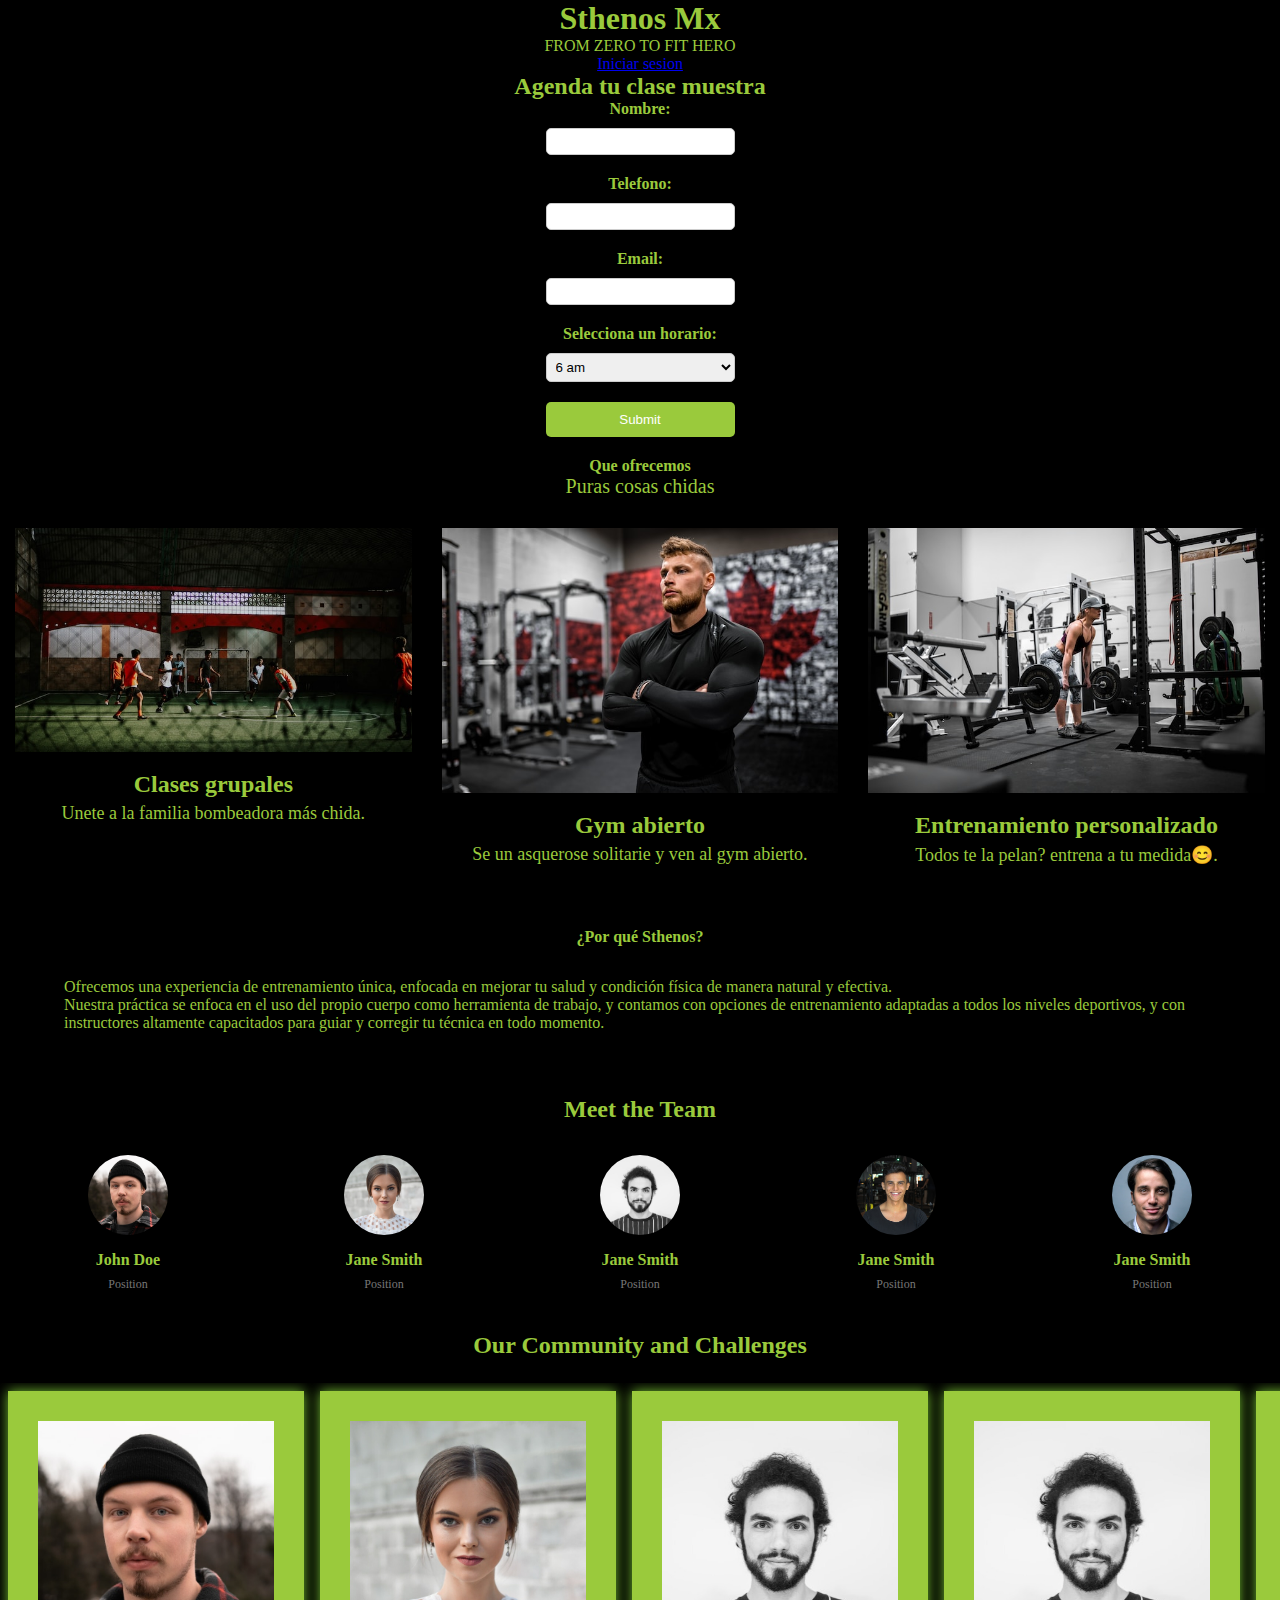
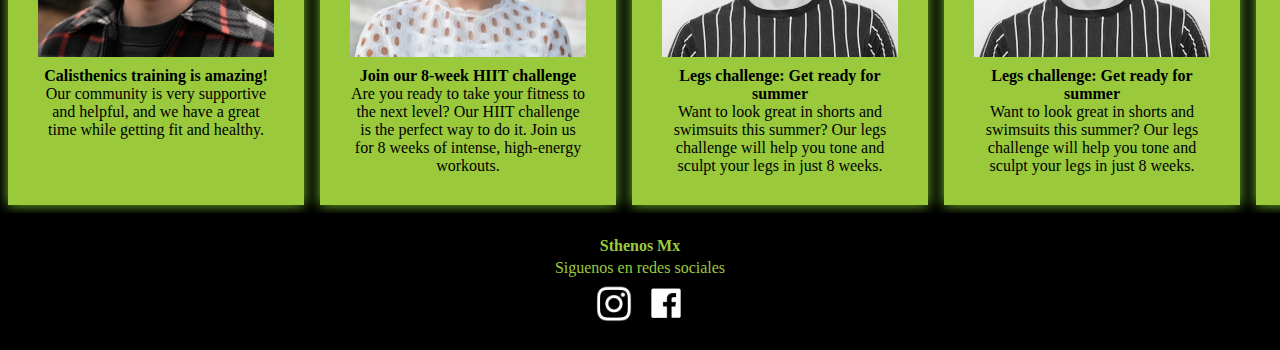
<file: index.html>
<!DOCTYPE html>
<html lang="en">
<head>
    <meta charset="UTF-8">
    <meta http-equiv="X-UA-Compatible" content="IE=edge">
    <meta name="viewport" content="width=device-width, initial-scale=1.0">
    <link rel="stylesheet" href="css/styles.css">
    
    <title>Document</title>
</head>
<body>
    <header>
      <h1>Sthenos Mx</h1>
      FROM ZERO TO FIT HERO
      <p><a href="login">Iniciar sesion</a></p>
    </header>
    <main>
        <section class="books">
            <h2>Agenda tu clase muestra</h2>
            <form action="">
                <label for="name">Nombre:</label>
                <input type="text" id="name" name="name" required>

                <label for="telephone">Telefono:</label>
                <input type="tel" id="telephone" name="telephone" required>

                <label for="email">Email:</label>
                <input type="email" id="email" name="email" required>

                <label for="time">Selecciona un horario:</label>
                <select id="time" name="time">
                    <option value="6am">6 am</option>
                    <option value="7am">7 am</option>
                    <option value="8am">8 am</option>
                    <option value="5pm">5 pm</option>
                    <option value="6pm">6 pm</option>
                    <option value="7pm">7 pm</option>
                    <option value="8pm">8 pm</option>
                </select>

                <input type="submit" value="Submit">
            </form>
        </section>
        
        <section class="offering">
            <div class="offering-detail--title">
                <h4>Que ofrecemos</h4>
                <p>Puras cosas chidas</p>
            </div>
            <section class="offering-cards--container">
                <article class="offering-detail--card">
                    <img src="assets/imgs/grupal.jpg" alt="Offering 1">
                    <h4>Clases grupales</h4>
                    <p class="offering--card-body">Unete a la familia bombeadora más chida.</p>
                </article>
                <article class="offering-detail--card">
                    <img src="assets/imgs/opengym.jpg" alt="Offering 2">
                    <h4>Gym abierto</h4>
                    <p class="offering--card-body">Se un asquerose solitarie y ven al gym abierto.</p>
                </article>
                <article class="offering-detail--card">
                    <img src="assets/imgs/personalize.jpg" alt="Offering 3">
                    <h4>Entrenamiento personalizado</h4>
                    <p class="offering--card-body">Todos te la pelan? entrena a tu medida😊.</p>
                </article>
            </section>
        </section>
        <section class="us">
            <p class="us-title">¿Por qué Sthenos?</p>
            <p class="us-text">Ofrecemos una experiencia de entrenamiento única, enfocada en mejorar tu salud y condición física de manera natural y efectiva. <br> Nuestra práctica se enfoca en el uso del propio cuerpo como herramienta de trabajo, y contamos con opciones de entrenamiento adaptadas a todos los niveles deportivos, y con instructores altamente capacitados para guiar y corregir tu técnica en todo momento. </p>
        </section>
        <section class="team">
            <h2>Meet the Team</h2>
            <div class="team-members">
                <div class="team-member">
                    <img src="assets/imgs/photo1.jpg" alt="Person 1">
                    <h4>John Doe</h4>
                    <p>Position</p>
                </div>
                <div class="team-member">
                    <img src="assets/imgs/photo2.jpg" alt="Person 2">
                    <h4>Jane Smith</h4>
                    <p>Position</p>
                </div>
                <div class="team-member">
                    <img src="assets/imgs/photo3.jpg" alt="Person 2">
                    <h4>Jane Smith</h4>
                    <p>Position</p>
                </div>
                <div class="team-member">
                    <img src="assets/imgs/photo4.jpg" alt="Person 2">
                    <h4>Jane Smith</h4>
                    <p>Position</p>
                </div>
                <div class="team-member">
                    <img src="assets/imgs/photo5.jpg" alt="Person 2">
                    <h4>Jane Smith</h4>
                    <p>Position</p>
                </div>
                
            </div>
        </section>

        <section class="community">
            <h2 class="community-title">Our Community and Challenges</h2>
            <div class="carousel-container">
              <div class="carousel-wrapper">
                <div class="carousel-slide">
                  <div class="community-item">
                    <img src="assets/imgs/photo1.jpg" alt="Community Image 1">
                    <div class="community-description">
                      <h4 class="community-item-title">Calisthenics training is amazing!</h4>
                      <p class="community-item-text">Our community is very supportive and helpful, and we have a great time while getting fit and healthy.</p>
                    </div>
                  </div>
                  <div class="community-item">
                    <img src="assets/imgs/photo2.jpg" alt="Community Image 2">
                    <div class="community-description">
                      <h4 class="community-item-title">Join our 8-week HIIT challenge</h4>
                      <p class="community-item-text">Are you ready to take your fitness to the next level? Our HIIT challenge is the perfect way to do it. Join us for 8 weeks of intense, high-energy workouts.</p>
                    </div>
                  </div>
                  <div class="community-item">
                    <img src="assets/imgs/photo3.jpg" alt="Community Image 3">
                    <div class="community-description">
                      <h4 class="community-item-title">Legs challenge: Get ready for summer</h4>
                      <p class="community-item-text">Want to look great in shorts and swimsuits this summer? Our legs challenge will help you tone and sculpt your legs in just 8 weeks.</p>
                    </div>
                  </div>
                  <div class="community-item">
                    <img src="assets/imgs/photo3.jpg" alt="Community Image 3">
                    <div class="community-description">
                      <h4 class="community-item-title">Legs challenge: Get ready for summer</h4>
                      <p class="community-item-text">Want to look great in shorts and swimsuits this summer? Our legs challenge will help you tone and sculpt your legs in just 8 weeks.</p>
                    </div>
                  </div>
                  <div class="community-item">
                    <img src="assets/imgs/photo3.jpg" alt="Community Image 3">
                    <div class="community-description">
                      <h4 class="community-item-title">Legs challenge: Get ready for summer</h4>
                      <p class="community-item-text">Want to look great in shorts and swimsuits this summer? Our legs challenge will help you tone and sculpt your legs in just 8 weeks.</p>
                    </div>
                  </div>
                  <div class="community-item">
                    <img src="assets/imgs/photo3.jpg" alt="Community Image 3">
                    <div class="community-description">
                      <h4 class="community-item-title">Legs challenge: Get ready for summer</h4>
                      <p class="community-item-text">Want to look great in shorts and swimsuits this summer? Our legs challenge will help you tone and sculpt your legs in just 8 weeks.</p>
                    </div>
                  </div>
                  <div class="community-item">
                    <img src="assets/imgs/photo3.jpg" alt="Community Image 3">
                    <div class="community-description">
                      <h4 class="community-item-title">Legs challenge: Get ready for summer</h4>
                      <p class="community-item-text">Want to look great in shorts and swimsuits this summer? Our legs challenge will help you tone and sculpt your legs in just 8 weeks.</p>
                    </div>
                  </div>
                  <div class="community-item">
                    <img src="assets/imgs/photo3.jpg" alt="Community Image 3">
                    <div class="community-description">
                      <h4 class="community-item-title">Legs challenge: Get ready for summer</h4>
                      <p class="community-item-text">Want to look great in shorts and swimsuits this summer? Our legs challenge will help you tone and sculpt your legs in just 8 weeks.</p>
                    </div>
                  </div>
                  <div class="community-item">
                    <img src="assets/imgs/photo3.jpg" alt="Community Image 3">
                    <div class="community-description">
                      <h4 class="community-item-title">Legs challenge: Get ready for summer</h4>
                      <p class="community-item-text">Want to look great in shorts and swimsuits this summer? Our legs challenge will help you tone and sculpt your legs in just 8 weeks.</p>
                    </div>
                  </div>
                  <div class="community-item">
                    <img src="assets/imgs/photo3.jpg" alt="Community Image 3">
                    <div class="community-description">
                      <h4 class="community-item-title">Legs challenge: Get ready for summer</h4>
                      <p class="community-item-text">Want to look great in shorts and swimsuits this summer? Our legs challenge will help you tone and sculpt your legs in just 8 weeks.</p>
                    </div>
                  </div>
                </div>
              </div>
            </div>
        </section>
        <section>

        </section>
    </main>
    <footer>
      <h4>Sthenos Mx</h4>
      <p>Siguenos en redes sociales</p>
      <div class="social-media">
        
        <a href="https://instagram.com/" target="_blank" rel="noopener"><img src="assets/imgs/instagram-logo.png" alt="Logo de instagram"></a>
        <a href="https://facebook.com/" target="_blank" rel="noopener"><img src="assets/imgs/facebook-logo.png" alt="Logo de Facebook"></a>
      </div>
    </footer>
</body>
</html>
</file>
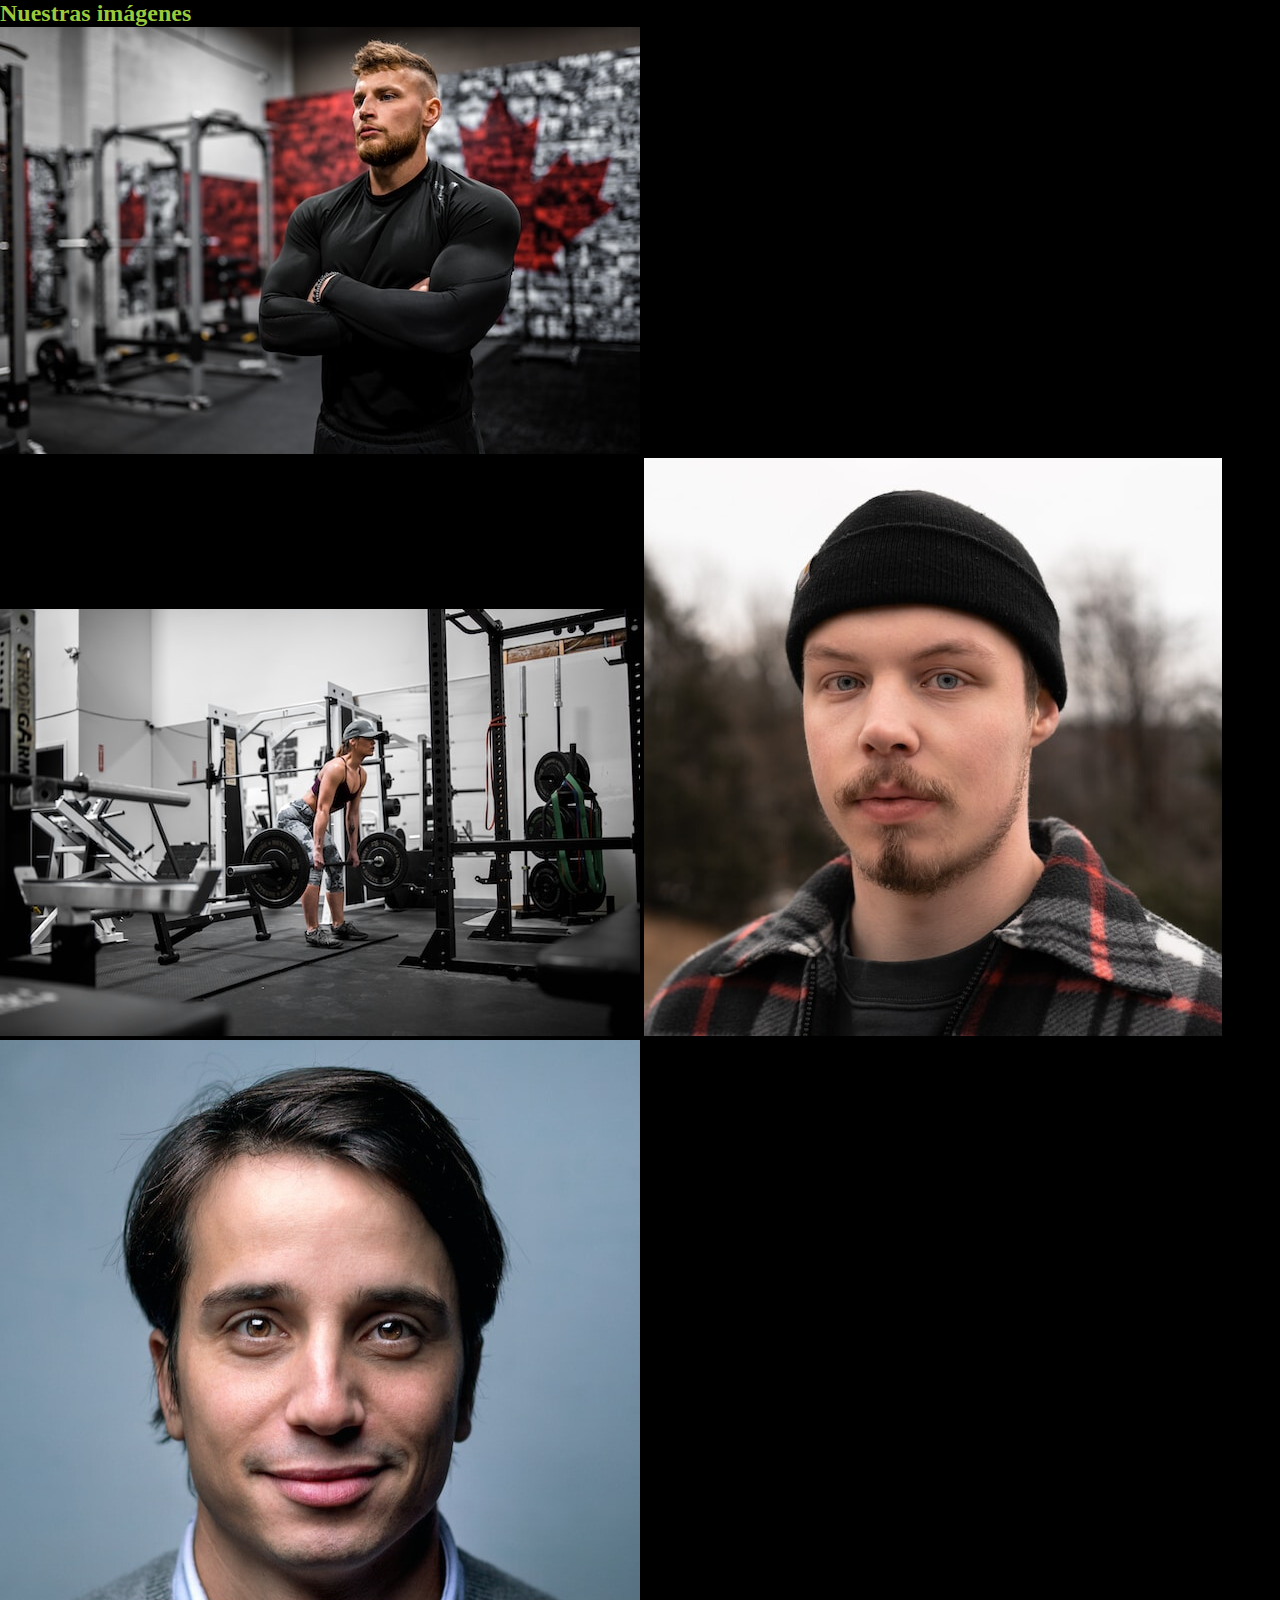
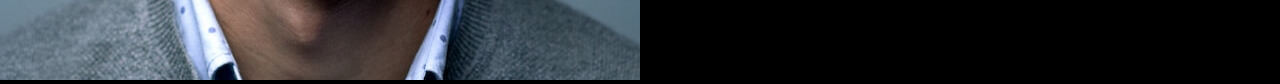
<file: other.html>
<!DOCTYPE html>
<html>
<head>
  <title>Carousel Example</title>
  <link rel="stylesheet" href="css/styles.css">
</head>
<body>
    <section class="carousel">
        <h2 class="carousel-title">Nuestras imágenes</h2>
        <div class="carousel-container">
          <div class="carousel-wrapper">
            <div class="carousel-slide">
              <img src="assets/imgs/opengym.jpg" alt="Imagen 1">
              <img src="assets/imgs/personalize.jpg" alt="Imagen 2">
              <img src="assets/imgs/photo1.jpg" alt="Imagen 3">
              <img src="assets/imgs/photo5.jpg" alt="Imagen 4">
            </div>
          </div>
        </div>
      </section>
  <script>
// const slides = document.querySelectorAll('.carousel-slide img');
// const slideContainer = document.querySelector('.carousel-slide');
// const slideWidth = slides[1].offsetWidth;
// console.log(slideWidth)
// const totalSlides = slides.length;
// console.log(totalSlides)
// let currentSlide = 0;

// function changeSlide() {
//   currentSlide++;
//   if (currentSlide > totalSlides) {
//     currentSlide = 0;
//   }
//   slideContainer.style.transform = `translateX(-${currentSlide * slideWidth}px)`;
// }

// setInterval(changeSlide, 2000);



  </script>
</body>
</html>
</file>
<file: css/styles.css>
* {
  margin: 0;
  padding: 0;
  box-sizing: border-box;
}

body {
  color: #9ACA3C;
  background-color: #000000;
}

header {
  text-align: center;
}

.books {
  display: flex;
  flex-direction: column;
  align-items: center;
}
.books h2 {
  text-align: center;
}
.books form {
  display: flex;
  flex-direction: column;
  align-items: center;
}
.books form label {
  display: block;
  margin-bottom: 10px;
  text-align: center;
  font-weight: bold;
}
.books form input,
.books form select {
  display: block;
  margin-bottom: 20px;
  padding: 5px;
  width: 100%;
  max-width: 300px;
  border: 1px solid #ccc;
  border-radius: 5px;
  box-sizing: border-box;
}
.books form input[type=submit] {
  background-color: #9ACA3C;
  color: #fff;
  border: none;
  border-radius: 5px;
  padding: 10px 20px;
  cursor: pointer;
}
.books form input[type=submit]:hover {
  background-color: #0069d9;
}

.offering {
  text-align: center;
}
.offering .offering-detail--title {
  margin-bottom: 30px;
}
.offering .offering-detail--title h3 {
  margin: 0;
  font-size: 28px;
  font-weight: 700;
}
.offering .offering-detail--title p {
  margin: 0;
  font-size: 20px;
  font-weight: 400;
}
.offering .offering-cards--container {
  display: flex;
  flex-wrap: wrap;
  justify-content: center;
}
.offering .offering-cards--container .offering-detail--card {
  margin: 0 15px 15px 15px;
  max-width: 100%;
  width: calc(100% - 30px);
  text-align: center;
}
.offering .offering-cards--container .offering-detail--card img {
  max-width: 100%;
}
.offering .offering-cards--container .offering-detail--card h4 {
  margin-top: 15px;
  margin-bottom: 5px;
  font-size: 24px;
  font-weight: 700;
}
.offering .offering-cards--container .offering-detail--card .offering--card-body {
  margin: 0;
  font-size: 18px;
  font-weight: 400;
}
@media (min-width: 768px) {
  .offering .offering-cards--container {
    justify-content: flex-start;
  }
  .offering .offering-cards--container .offering-detail--card {
    max-width: calc(33.33% - 30px);
    width: calc(33.33% - 30px);
    margin: 0 15px 30px 15px;
  }
  .offering .offering-cards--container .offering-detail--card:nth-child(3n) {
    margin-right: 0;
  }
}

.us {
  background-color: black;
  padding: 2rem 5vw;
  text-align: center;
}
.us .us-title {
  font-weight: bold;
  margin-bottom: 1rem;
}
.us .us-text {
  margin: 2rem 0;
  text-align: left;
}

.team h2 {
  font-size: 1.5rem;
  margin-bottom: 1rem;
  text-align: center;
}
.team .team-members {
  display: flex;
  flex-wrap: nowrap;
  overflow-x: scroll;
  margin: 2rem 0px;
}
@media (min-width: 768px) {
  .team .team-members {
    overflow-x: hidden;
  }
}
.team .team-members .team-member {
  margin: 0 1rem;
  height: 15%;
}
@media (min-width: 768px) {
  .team .team-members .team-member {
    flex-basis: calc(50% - 1rem);
  }
}
@media (min-width: 1024px) {
  .team .team-members .team-member {
    flex-basis: calc(33.333333% - 1rem);
  }
}
.team .team-members .team-member img {
  border-radius: 50%;
  max-width: 80px;
  height: auto;
  display: block;
  margin: 0 auto;
}
.team .team-members .team-member h4 {
  font-size: 1rem;
  margin-top: 1rem;
  margin-bottom: 0.5rem;
  text-align: center;
}
.team .team-members .team-member p {
  font-size: 0.75rem;
  color: #777;
  margin-bottom: 0.5rem;
  text-align: center;
}

.community .community-title {
  text-align: center;
  padding-bottom: 1em;
}
.community .carousel-container {
  width: 100%;
  overflow: auto;
  position: relative;
}
.community .carousel-wrapper {
  display: flex;
  width: 100%;
  position: relative;
}
.community .carousel-slide {
  display: flex;
  flex-wrap: nowrap;
}
.community .community-item {
  flex: 0 0 18.5em;
  margin: 0.5em;
  background-color: #9ACA3C;
  color: #000000;
  padding: 30px;
  box-shadow: 0px 0px 12px 0px rgb(118, 191, 50);
}
.community .community-item:last-child {
  margin-right: 0;
}
.community .community-item img {
  width: 100%;
  height: auto;
  max-width: 15em;
  display: block;
  margin: 0 auto;
}
.community .community-description {
  margin-top: 10px;
}
.community .community-description h4, .community .community-description p {
  margin: 0;
  padding: 0;
  text-align: center;
}

footer {
  width: 100%;
  height: auto;
  background-color: #000000;
  color: #9ACA3C;
  padding: 1.5em;
  text-align: center;
}
footer p {
  padding-top: 0.3em;
}
footer .social-media {
  display: flex;
  justify-content: center;
  gap: 1em;
  padding-top: 0.5em;
}
footer .social-media img {
  width: 36px;
  height: auto;
}/*# sourceMappingURL=styles.css.map */
</file>
